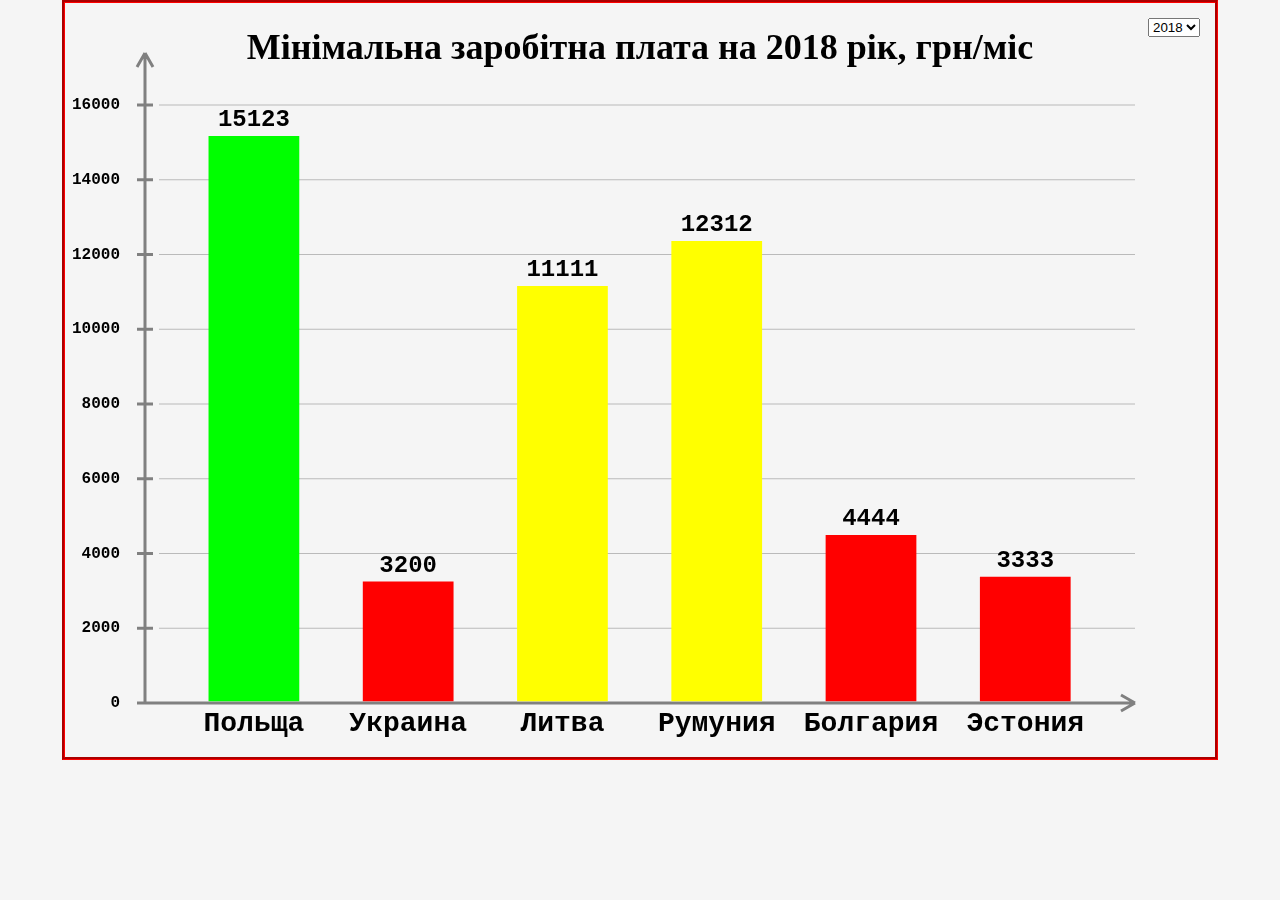
<file: Diagram/index.html>
<!DOCTYPE html>
<html lang="en">
<head>
  <meta charset="UTF-8">
  <title>Diagram</title>
  <link rel="stylesheet" href="style.css">
</head>
<body>
  <div class="diagram-container">
    <canvas id="myCanvas" width="1150" height="750"></canvas>
    <select class="diagram-select"></select>
  </div>

  
  <script src="diagram.js"></script>
</body>
</html>
</file>
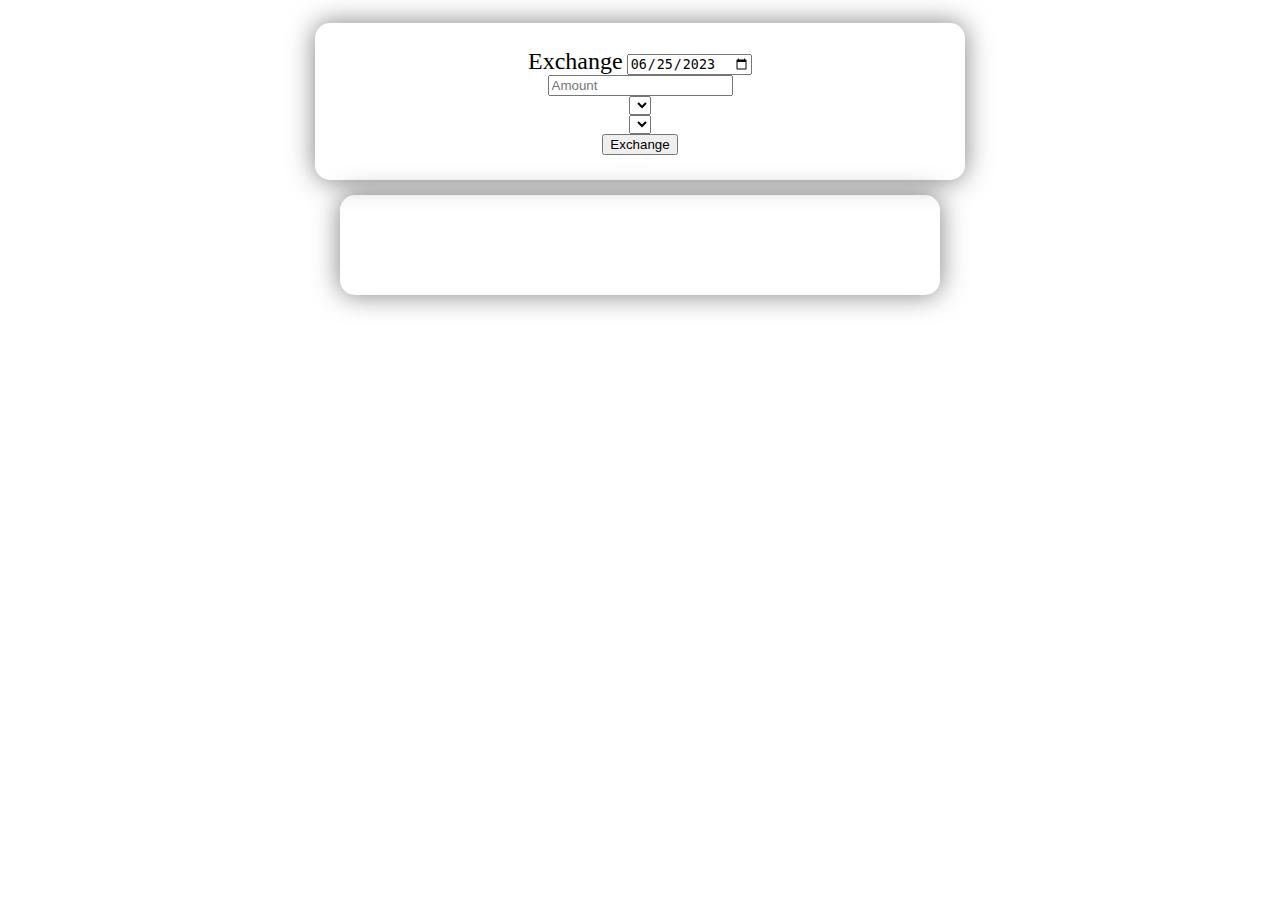
<file: Exchange/index.html>
<!DOCTYPE html>
<html lang="en">
<head>
  <meta charset="UTF-8">
  <link rel="stylesheet" href="style.css">
  <link href="https://cdn.jsdelivr.net/npm/bootstrap@5.3.0/dist/css/bootstrap.min.css" rel="stylesheet" integrity="sha384-9ndCyUaIbzAi2FUVXJi0CjmCapSmO7SnpJef0486qhLnuZ2cdeRhO02iuK6FUUVM" crossorigin="anonymous">
</head>
<body>
<div class="container ">
  <div>
    <label class="label-exchange m-1 p-3 mw-100">Exchange</label>
    <input type="date" id="date" name="trip-start" value="2023-06-25">
  </div>
  <input type="text" class="form-control m-1 p-3" placeholder="Amount" id="amount_coin">

  <select class="form-select m-1 p-3" id="from_coin">
  </select>
  <select class="form-select m-1 p-3" id="to_coin">
  </select>

  <button type="button" id="btn_exchange" class="btn btn-primary m-1 p-3 w-100">Exchange</button>
</div>
<table id="table">
  <tr class="header-table">
    <td>Валюта</td>
    <td>Скорочена назва</td>
    <td>Ціна</td>
  </tr>

</table>
  <script src="exchanger.js"></script>
  <script src="https://cdn.jsdelivr.net/npm/bootstrap@5.3.0/dist/js/bootstrap.bundle.min.js" integrity="sha384-geWF76RCwLtnZ8qwWowPQNguL3RmwHVBC9FhGdlKrxdiJJigb/j/68SIy3Te4Bkz" crossorigin="anonymous"></script>
</body>
</html>
</file>
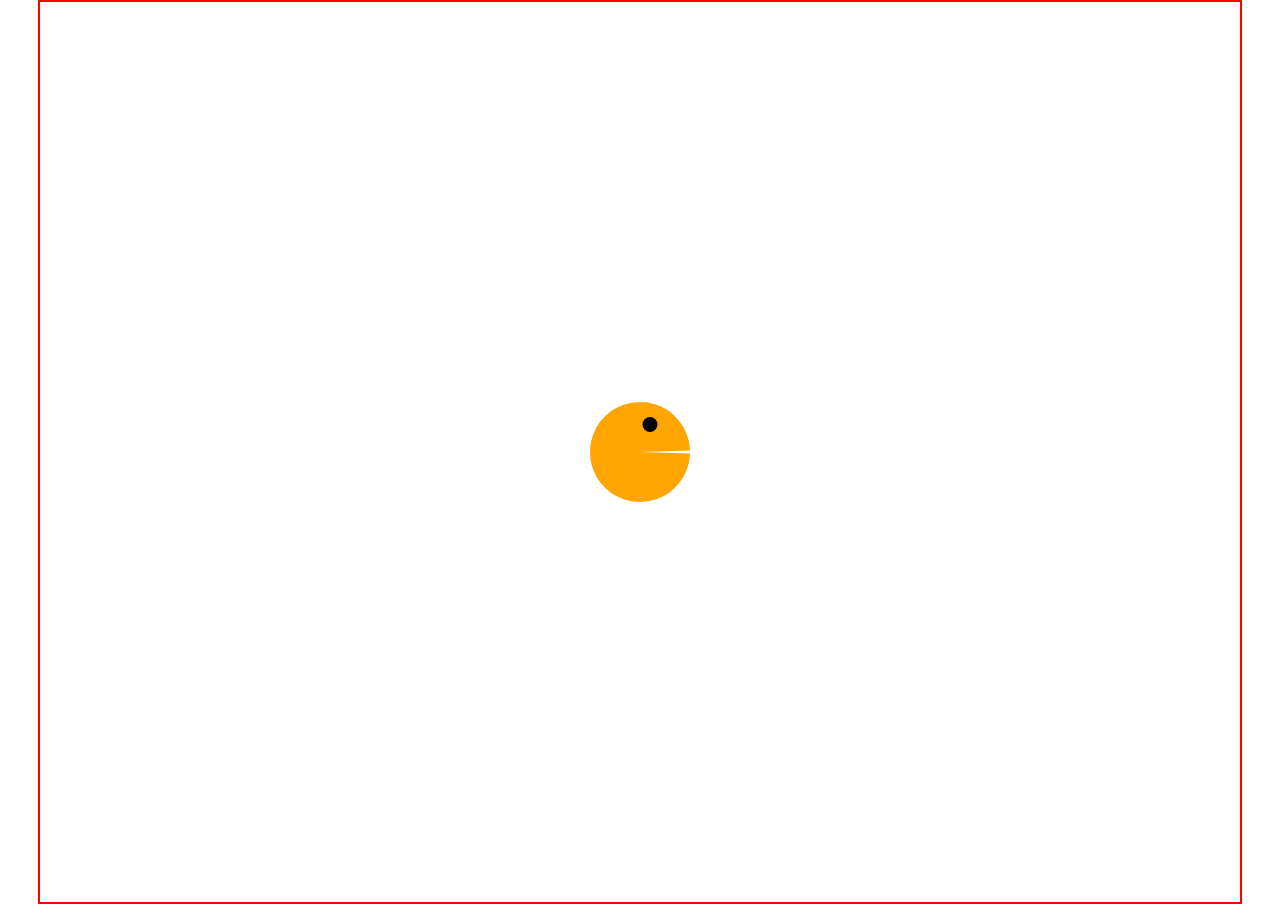
<file: Packman/index.html>
<!DOCTYPE html>
<html lang="en">
<head>
  <meta charset="UTF-8">
  <title>Packman</title>
  <link rel="stylesheet" href="style.css">
</head>
<body>
  
  <canvas id="myCanvas" width="1200" height="900">

  </canvas>

  <script src="packman.js"></script>
</body>
</html>
</file>
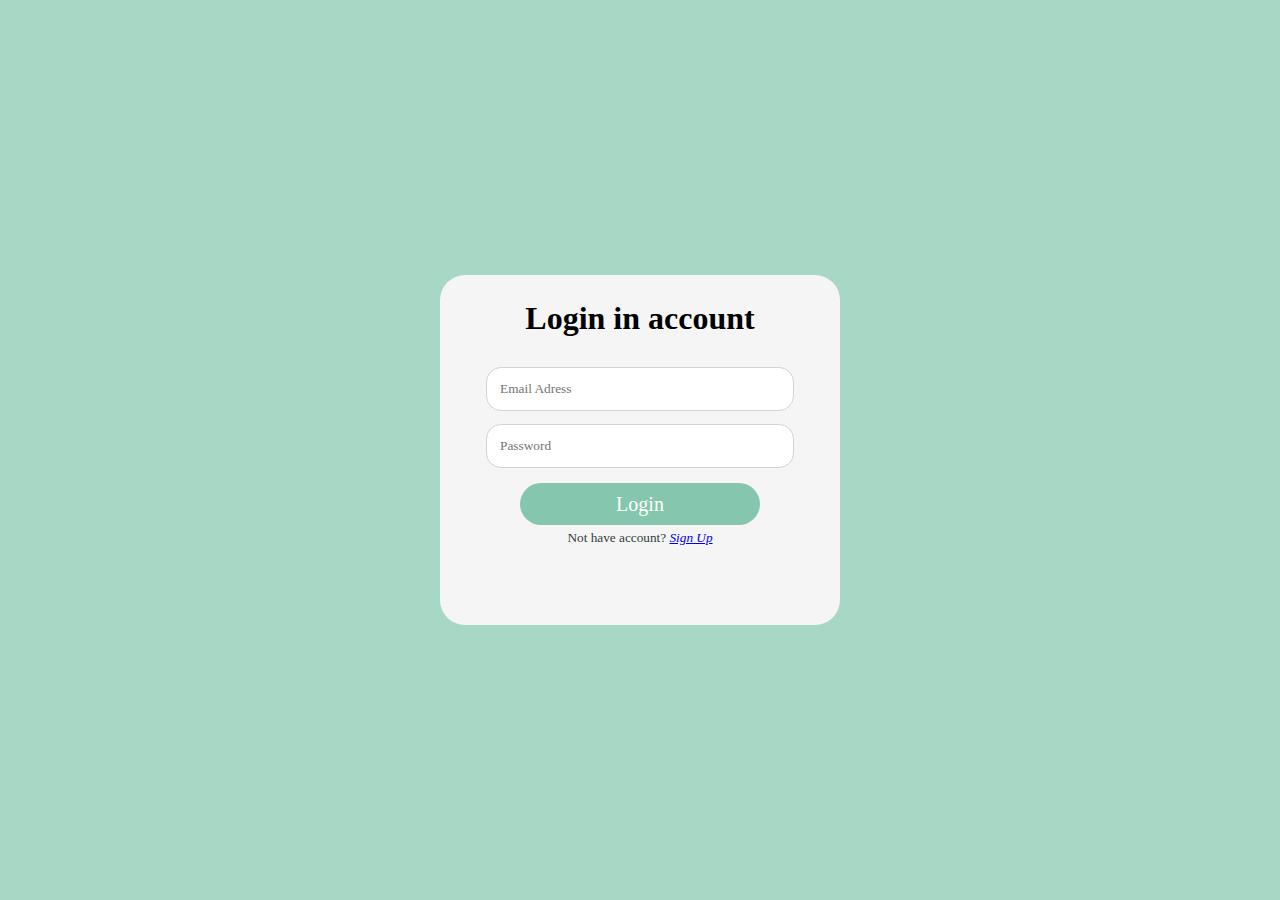
<file: Regex/Forms/login_form.html>
<!DOCTYPE html>
<html lang="en">
<head>
    <meta charset="UTF-8">
    <title>Title</title>
    <link href="../Styles/styles_forms.css" rel="stylesheet" type="text/css">
    <link href="https://fonts.cdnfonts.com/css/karla" rel="stylesheet">
</head>
<body>
<form id="logForm">
    <h1 id="top_label">Login in account</h1>
    <label id="erorr_label"> </label>
    <input id="email_adress" type="text" placeholder="Email Adress">
    <input id="password" type="text" placeholder="Password">
    <input value="Login" id="create_account_btn" type="button">
    <h5 id="already_have_or_register">Not have account? <a href="register_form.html" id="click_login_or_register">Sign Up</a></h5>
</form>
<script src="../Scripts/validator.js"></script>
<script src="../Scripts/validator_log.js"></script>
</body>
</html>
</file>
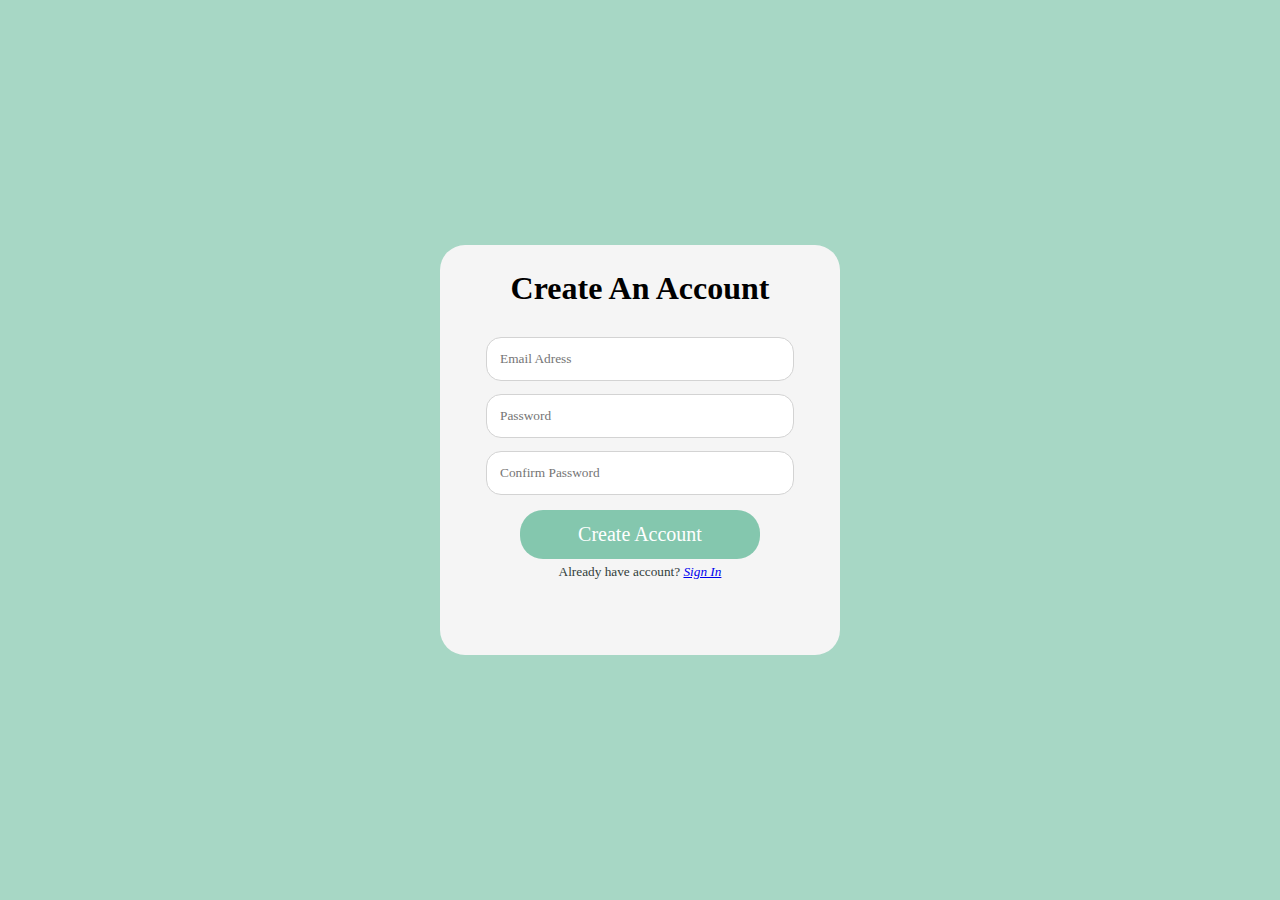
<file: Regex/Forms/register_form.html>
<!DOCTYPE html>
<html lang="en">
<head>
    <meta charset="UTF-8">
    <title>Title</title>
    <link href="../Styles/styles_forms.css" rel="stylesheet" type="text/css">
    <link href="https://fonts.cdnfonts.com/css/karla" rel="stylesheet">
</head>
<body>
<form id="regForm">
  <h1 id="top_label">Create An Account</h1>
  <label id="erorr_label"> </label>
  <input id="email_adress" type="text" placeholder="Email Adress">
  <input id="password" type="text" placeholder="Password">
  <input id="confirm_password" type="text" placeholder="Confirm Password">
  <input value="Create Account" id="create_account_btn" type="button">
  <h5 id="already_have_or_register">Already have account? <a href="login_form.html" id="click_login_or_register">Sign In</a></h5>
</form>
<script src="../Scripts/validator.js"></script>
<script src="../Scripts/validator_reg.js"></script>
</body>
</html>
</file>
<file: Diagram/style.css>
html, body {
  height: 100%;
  background-color: whitesmoke;
}

* {
  margin: 0;
  padding: 0;
}

.diagram-container {
  width: 1150px;
  border: 3px groove red;
  margin: 0 auto;
  position: relative;
}

.diagram-select {
  position: absolute;
  top: 15px;
  right: 15px;
}

.header-style {
  width: 70%;
  position: absolute;
  left: 50%;
  top: 3%;
  transform: translateX(-50%);
  text-align: center;
  font-size: 27pt;
}
</file>
<file: Exchange/style.css>
html, body {
  display: flex;
  justify-content: center;
  align-items: center;
  flex-direction: column;
}
.container{
  display: flex;
  box-shadow: 0px 0px 2.08vw rgba(0, 0, 0, 0.5);
  padding: 25px;
  justify-content: center;
  align-items: center;
  flex-direction: column;
  width: 600px;
  min-width:600px;
margin-top: 15px;
  border-radius: 15px;
}
.label-exchange{
  font-family: Verdana;
  font-size:24px;
  font-weight: 500;
  color: black;
}
#table{
  margin-top: 15px;
  border: 1px solid black;
  border-radius: 15px;
  box-shadow: 0px 0px 2.08vw rgba(0, 0, 0, 0.5);
  width: 600px;
  min-width:600px;
  height: 100px;
  font-family: Verdana;
  font-size: 14px;
  overflow: auto;
  border-collapse: collapse;
}
.header-table{
  background: gray;

}
td, th {
  padding: 10px; /* Задайте желаемый размер отступа */
}
</file>
<file: Packman/style.css>
html, body {
  height: 100%;
}

* {
  margin: 0;
  padding: 0;
}

#myCanvas {
  display: block;
  border: 2px solid red;
  margin: 0 auto;
  font-family: 'Courier New', Courier, monospace;
}
</file>
<file: Regex/Styles/styles_forms.css>
body{
    background: #A7D7C5;
    margin: 0;
    padding: 0;
    height: 100vh;
    display: flex;
    align-items: center;
    justify-content: center;
    font-family: Dubai
}


#regForm{
    background: whitesmoke;
    width: 400px;
    height: 410px;
    border-radius: 25px;
    display:flex;
    flex-direction: column;
    align-items: center;

}
#logForm{
    background: whitesmoke;
    width: 400px;
    height: 350px;
    border-radius: 25px;
    display:flex;
    flex-direction: column;
    align-items: center;

}
#top_label{
    margin:25px 5px 5px;
}
#info_label{
    font-weight: 100;
    text-align: center;
    width: 80%;
    margin: 0px 0px;
}
#email_adress{
    margin-top: 25px;
}
input[type="text"]{
    border: 1px solid lightgray;
    border-radius: 15px;
    padding: 13px;
    width: 70%;
    margin-top: 13px;
    font-family: Dubai;

}

#create_account_btn{
    margin-top: 15px;
    border-radius: 15px;
    background: #84C7AE;
    border-radius: 23.011px;
    border: none;
    height: 12%;
    width: 60%;
    color: white;
    font-family: Dubai;
    font-weight: 500;
    font-size: 20px;
    transition: background-color 0.5s ease;
}
#create_account_btn:hover{
    background: #32403B;
    cursor: pointer;
}
#click_login_or_register{
    font-style: italic;
    text-decoration: underline;
    cursor: pointer;
}
#already_have_or_register{
    font-family: Dubai;
    color: #32403B;
    font-weight: 200;
    height: 10px;
    margin: 5px 0px;
}
</file>
